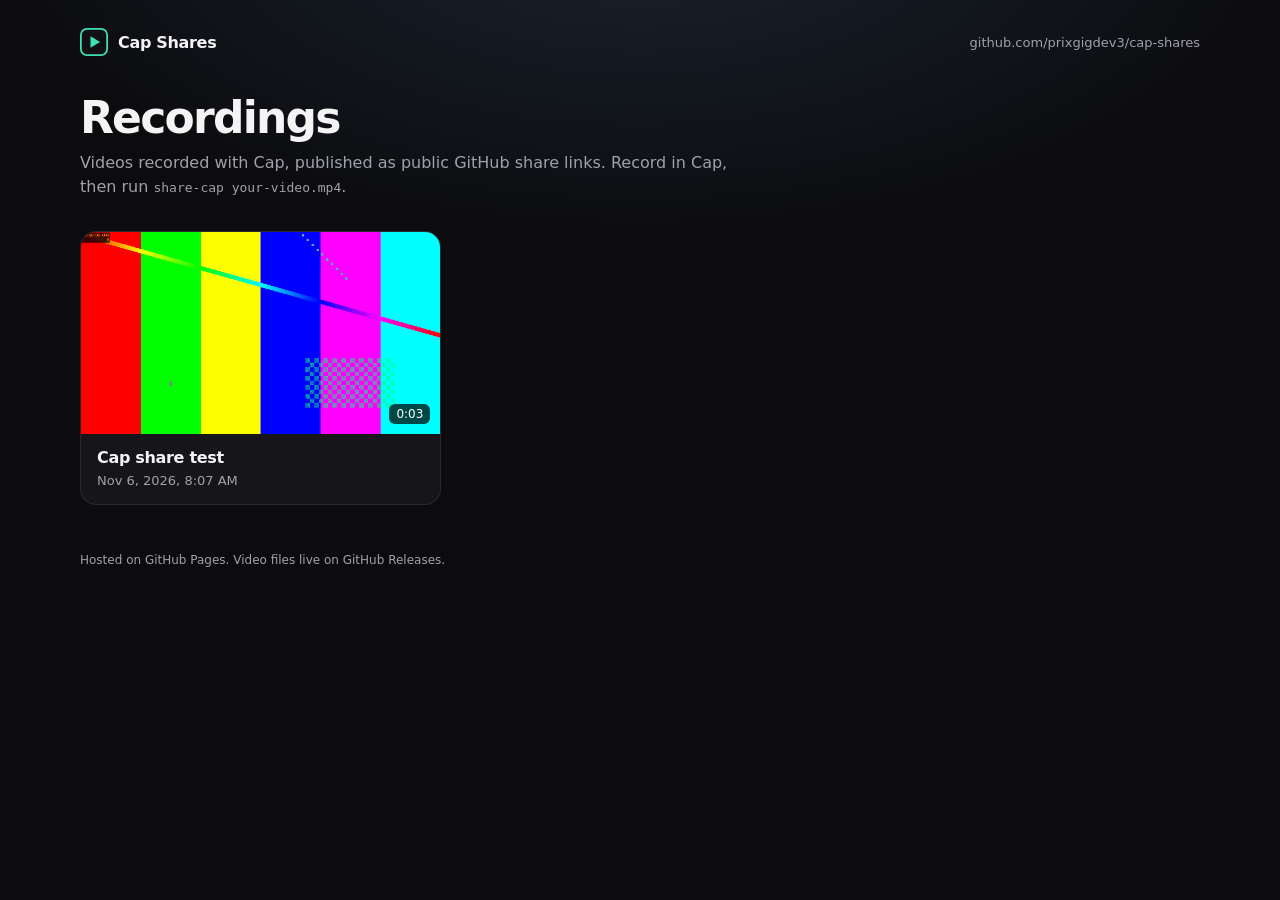
<file: index.html>
<!DOCTYPE html>
<html lang="en">
<head>
  <meta charset="utf-8" />
  <meta name="viewport" content="width=device-width, initial-scale=1" />
  <title>Cap Shares — prixgigdev3</title>
  <meta name="description" content="Loom-style share links for Cap screen recordings." />
  <link rel="icon" href="favicon.svg" type="image/svg+xml" />
  <link rel="stylesheet" href="assets/styles.css" />
</head>
<body>
  <div class="wrap">
    <header class="top">
      <a class="brand" href="./">
        <img src="favicon.svg" alt="" />
        Cap Shares
      </a>
      <a class="meta-link" href="https://github.com/prixgigdev3/cap-shares">github.com/prixgigdev3/cap-shares</a>
    </header>
    <h1>Recordings</h1>
    <p class="lede">
      Videos recorded with Cap, published as public GitHub share links.
      Record in Cap, then run <code>share-cap your-video.mp4</code>.
    </p>
    <div id="grid" class="grid"></div>
    <div id="empty" class="empty" hidden>
      No shares yet. Record something in Cap, export it, then run
      <code>share-cap recording.mp4</code>.
    </div>
    <footer class="foot">Hosted on GitHub Pages. Video files live on GitHub Releases.</footer>
  </div>
  <script>
    const esc = (s) => String(s ?? "").replace(/[&<>"']/g, (c) => ({
      "&": "&amp;", "<": "&lt;", ">": "&gt;", '"': "&quot;", "'": "&#39;"
    }[c]));
    const fmtDate = (iso) => {
      try {
        return new Intl.DateTimeFormat(undefined, { dateStyle: "medium", timeStyle: "short" }).format(new Date(iso));
      } catch { return iso; }
    };
    fetch("./videos.json", { cache: "no-store" })
      .then((r) => r.json())
      .then((data) => {
        const videos = (data.videos || []).slice().reverse();
        const grid = document.getElementById("grid");
        const empty = document.getElementById("empty");
        if (!videos.length) { empty.hidden = false; return; }
        grid.innerHTML = videos.map((v) => `
          <a class="card" href="./v/${encodeURIComponent(v.id)}/">
            <div class="thumb">
              <img src="${esc(v.poster)}" alt="" />
              <span class="duration">${esc(v.durationLabel || "")}</span>
            </div>
            <div class="card-body">
              <h2>${esc(v.title)}</h2>
              <p>${esc(fmtDate(v.created))}</p>
            </div>
          </a>
        `).join("");
      })
      .catch(() => { document.getElementById("empty").hidden = false; });
  </script>
</body>
</html>
</file>
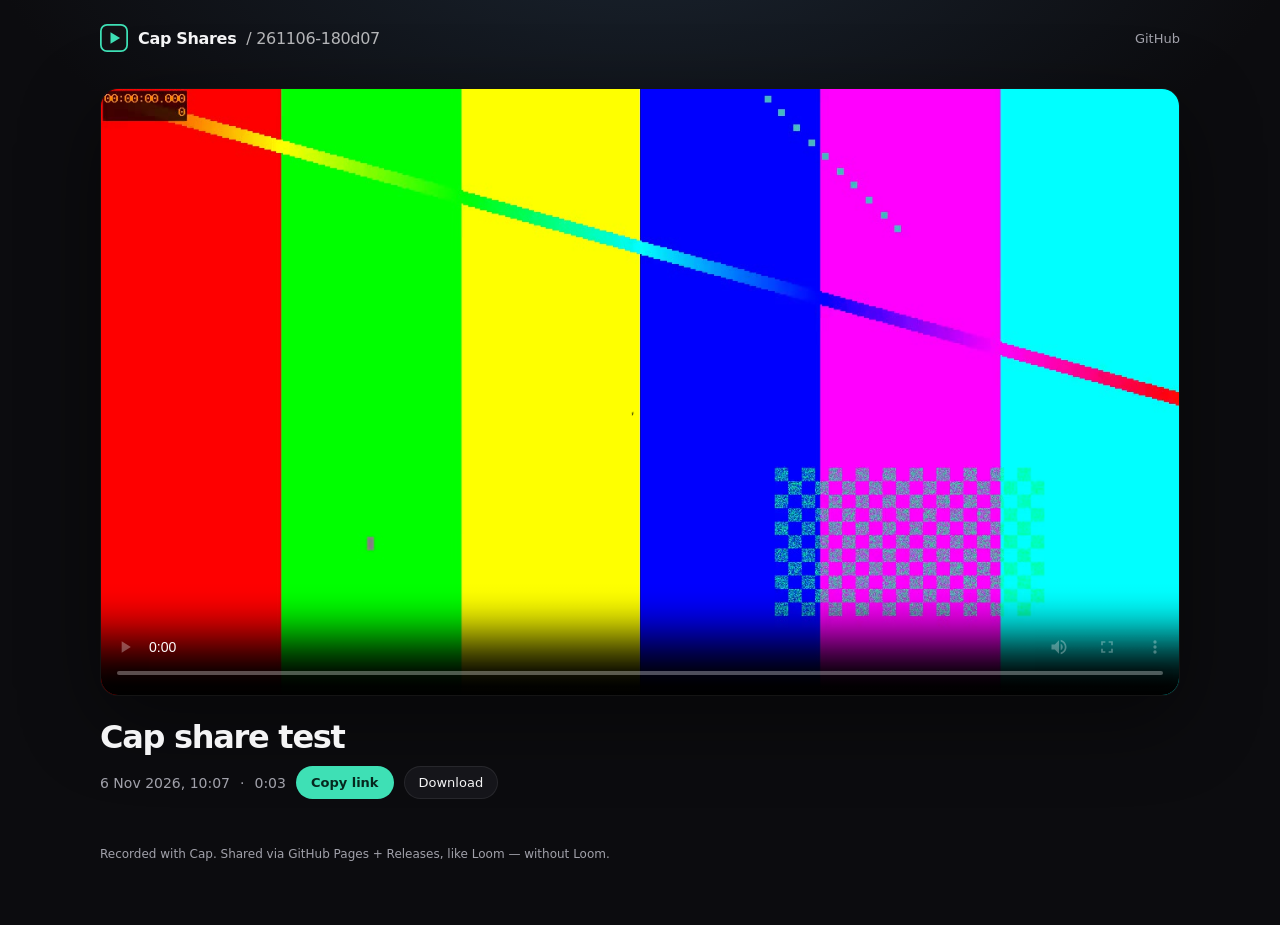
<file: v/261106-180d07/index.html>
<!DOCTYPE html>
<html lang="en">
<head>
  <meta charset="utf-8" />
  <meta name="viewport" content="width=device-width, initial-scale=1" />
  <title>Cap share test — Cap Shares</title>
  <meta name="description" content="Cap share test" />
  <meta property="og:title" content="Cap share test" />
  <meta property="og:type" content="video.other" />
  <meta property="og:url" content="https://prixgigdev3.github.io/cap-shares/v/261106-180d07/" />
  <meta property="og:image" content="https://prixgigdev3.github.io/cap-shares/v/261106-180d07/poster.jpg" />
  <meta property="og:video" content="https://prixgigdev3.github.io/cap-shares/v/261106-180d07/video.mp4" />
  <meta property="og:video:type" content="video/mp4" />
  <meta name="twitter:card" content="player" />
  <meta name="twitter:title" content="Cap share test" />
  <meta name="twitter:image" content="https://prixgigdev3.github.io/cap-shares/v/261106-180d07/poster.jpg" />
  <link rel="icon" href="../../favicon.svg" type="image/svg+xml" />
  <link rel="stylesheet" href="../../assets/styles.css" />
</head>
<body>
  <div class="player-shell">
    <header class="top">
      <a class="brand" href="../../">
        <img src="../../favicon.svg" alt="" />
        Cap Shares <span>/ 261106-180d07</span>
      </a>
      <a class="meta-link" href="https://github.com/prixgigdev3/cap-shares">GitHub</a>
    </header>
    <div class="video-frame">
      <video
        controls
        playsinline
        preload="metadata"
        poster="./poster.jpg"
        src="./video.mp4"
      ></video>
    </div>
    <div class="player-meta">
      <h1>Cap share test</h1>
      <div class="row">
        <span>6 Nov 2026, 10:07</span>
        <span>·</span>
        <span>0:03</span>
        <button class="btn primary" type="button" id="copy">Copy link</button>
        <a class="btn" href="./video.mp4" download="261106-180d07.mp4">Download</a>
      </div>
    </div>
    <footer class="foot">Recorded with Cap. Shared via GitHub Pages + Releases, like Loom — without Loom.</footer>
  </div>
  <div class="toast" id="toast">Link copied</div>
  <script>
    const pageUrl = "https://prixgigdev3.github.io/cap-shares/v/261106-180d07/";
    document.getElementById("copy").addEventListener("click", async () => {
      try { await navigator.clipboard.writeText(pageUrl); }
      catch {
        const t = document.createElement("input");
        t.value = pageUrl; document.body.appendChild(t); t.select();
        document.execCommand("copy"); t.remove();
      }
      const toast = document.getElementById("toast");
      toast.classList.add("show");
      setTimeout(() => toast.classList.remove("show"), 1400);
    });
  </script>
</body>
</html>
</file>
<file: assets/styles.css>
:root {
  --bg: #0c0c0f;
  --bg-elev: #15151a;
  --fg: #f4f4f5;
  --muted: #a1a1aa;
  --line: rgba(255, 255, 255, 0.08);
  --accent: #3ee0b5;
  --accent-dim: rgba(62, 224, 181, 0.14);
  --shadow: 0 24px 80px rgba(0, 0, 0, 0.45);
  --radius: 16px;
  --font: ui-sans-serif, system-ui, -apple-system, "Segoe UI", sans-serif;
}

* { box-sizing: border-box; }
html, body { margin: 0; padding: 0; }
body {
  font-family: var(--font);
  background: radial-gradient(1200px 600px at 50% -10%, #1a2430 0%, var(--bg) 55%);
  color: var(--fg);
  min-height: 100vh;
}

a { color: var(--accent); text-decoration: none; }
a:hover { text-decoration: underline; }

.wrap {
  width: min(1120px, calc(100% - 40px));
  margin: 0 auto;
  padding: 28px 0 72px;
}

header.top {
  display: flex;
  align-items: center;
  justify-content: space-between;
  gap: 16px;
  margin-bottom: 36px;
}

.brand {
  display: flex;
  align-items: center;
  gap: 10px;
  color: var(--fg);
  text-decoration: none;
  font-weight: 650;
  letter-spacing: -0.02em;
}
.brand:hover { text-decoration: none; }
.brand img { width: 28px; height: 28px; }
.brand span { opacity: 0.72; font-weight: 500; }

.meta-link {
  color: var(--muted);
  font-size: 13px;
}

h1 {
  font-size: clamp(28px, 4vw, 44px);
  letter-spacing: -0.04em;
  margin: 0 0 8px;
  font-weight: 650;
}
.lede {
  color: var(--muted);
  margin: 0 0 32px;
  max-width: 42rem;
  line-height: 1.5;
}

.grid {
  display: grid;
  grid-template-columns: repeat(auto-fill, minmax(280px, 1fr));
  gap: 18px;
}

.card {
  background: var(--bg-elev);
  border: 1px solid var(--line);
  border-radius: var(--radius);
  overflow: hidden;
  color: inherit;
  text-decoration: none;
  display: flex;
  flex-direction: column;
  transition: transform 160ms ease, border-color 160ms ease;
}
.card:hover {
  transform: translateY(-2px);
  border-color: rgba(62, 224, 181, 0.35);
  text-decoration: none;
}
.thumb {
  aspect-ratio: 16 / 9;
  background: #000;
  position: relative;
  overflow: hidden;
}
.thumb img {
  width: 100%;
  height: 100%;
  object-fit: cover;
  display: block;
}
.duration {
  position: absolute;
  right: 10px;
  bottom: 10px;
  background: rgba(0,0,0,0.72);
  color: white;
  font-size: 12px;
  padding: 3px 7px;
  border-radius: 6px;
  font-variant-numeric: tabular-nums;
}
.card-body { padding: 14px 16px 16px; }
.card-body h2 {
  font-size: 16px;
  margin: 0 0 6px;
  letter-spacing: -0.02em;
  font-weight: 600;
}
.card-body p {
  margin: 0;
  color: var(--muted);
  font-size: 13px;
}

.empty {
  border: 1px dashed var(--line);
  border-radius: var(--radius);
  padding: 48px 24px;
  text-align: center;
  color: var(--muted);
  background: rgba(255,255,255,0.02);
}
.empty code {
  color: var(--accent);
  background: var(--accent-dim);
  padding: 2px 6px;
  border-radius: 6px;
}

.player-shell {
  width: min(1080px, calc(100% - 32px));
  margin: 0 auto;
  padding: 24px 0 64px;
}

.video-frame {
  background: #000;
  border-radius: 18px;
  overflow: hidden;
  box-shadow: var(--shadow);
  border: 1px solid var(--line);
}
.video-frame video {
  width: 100%;
  display: block;
  max-height: 78vh;
  background: #000;
}

.player-meta { margin-top: 22px; }
.player-meta h1 {
  font-size: clamp(22px, 3vw, 32px);
  margin-bottom: 10px;
}
.row {
  display: flex;
  flex-wrap: wrap;
  gap: 10px;
  align-items: center;
  color: var(--muted);
  font-size: 14px;
}

button.btn, a.btn {
  appearance: none;
  border: 1px solid var(--line);
  background: var(--bg-elev);
  color: var(--fg);
  border-radius: 999px;
  padding: 8px 14px;
  font: inherit;
  font-size: 13px;
  cursor: pointer;
  text-decoration: none;
}
button.btn:hover, a.btn:hover {
  border-color: var(--accent);
  text-decoration: none;
}
button.btn.primary {
  background: var(--accent);
  color: #06281e;
  border-color: transparent;
  font-weight: 650;
}

.toast {
  position: fixed;
  bottom: 24px;
  left: 50%;
  transform: translateX(-50%);
  background: #fff;
  color: #111;
  padding: 10px 14px;
  border-radius: 999px;
  font-size: 13px;
  opacity: 0;
  pointer-events: none;
  transition: opacity 180ms ease;
}
.toast.show { opacity: 1; }

footer.foot {
  margin-top: 48px;
  color: var(--muted);
  font-size: 12px;
}
</file>
